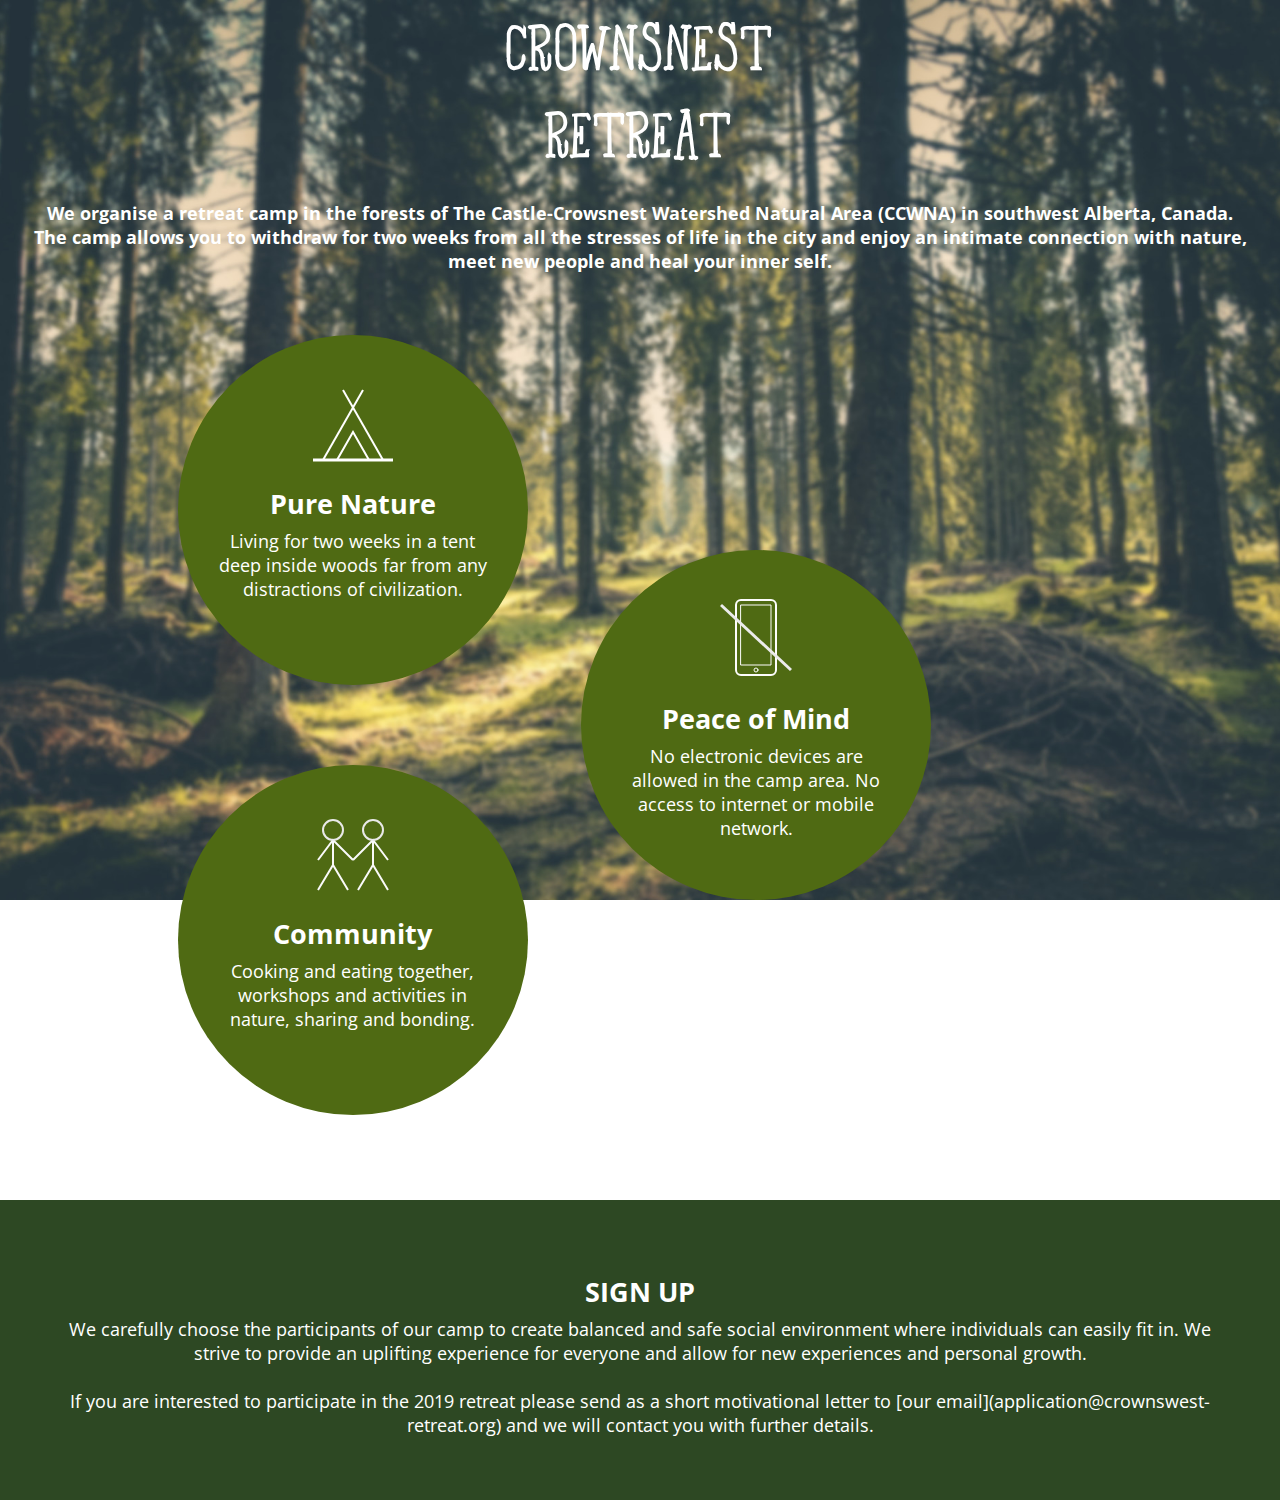
<file: index.html>
<!DOCTYPE html>
<html lang="en">
  <head>
    <meta charset="UTF-8" />
    <meta http-equiv="X-UA-Compatible" content="IE=edge" />
    <meta name="viewport" content="width=device-width, initial-scale=1.0" />
    <link rel="preconnect" href="https://fonts.googleapis.com" />
    <link rel="preconnect" href="https://fonts.gstatic.com" crossorigin />
    <link
      href="https://fonts.googleapis.com/css2?family=Open+Sans:wght@400;700&display=swap"
      rel="stylesheet"
    />
    <link rel="stylesheet" href="style.css" />
    <title>Crownsnest Retreat</title>
  </head>
  <body>
    <header class="header">
      <h1 class="header header__title">Crownsnest<br />Retreat</h1>

      <p class="header header__content">
        We organise a retreat camp in the forests of The Castle-Crowsnest
        Watershed Natural Area (CCWNA) in southwest Alberta, Canada. The camp
        allows you to withdraw for two weeks from all the stresses of life in
        the city and enjoy an intimate connection with nature, meet new people
        and heal your inner self.
      </p>
    </header>

    <main class="main-section">
      <section class="section section-nature">
        <div class="section-logo">
          <?xml version="1.0" encoding="UTF-8"?>
          <svg
            width="100"
            height="100"
            version="1.1"
            viewBox="0 0 100 100"
            xmlns="http://www.w3.org/2000/svg"
          >
            <g transform="translate(0 -1022.5)" fill="none" stroke="#fff">
              <path d="m10 1112.5h80" stroke-width="3" />
              <g stroke-width="2">
                <path d="m20 1112.5 40-70" />
                <path d="m80 1112.5-40-70" />
                <path d="m34 1112.5 16-28 16 28" />
              </g>
            </g>
          </svg>
        </div>
        <h2 class="section-title">Pure Nature</h2>
        <p class="section-blurb">
          Living for two weeks in a tent deep inside woods far from any
          distractions of civilization.
        </p>
      </section>

      <section class="section section-peace">
        <div class="section-logo">
          <?xml version="1.0" encoding="UTF-8"?>
          <svg
            width="100"
            height="100"
            version="1.1"
            viewBox="0 0 100 100"
            xmlns="http://www.w3.org/2000/svg"
          >
            <g transform="translate(0 -1022.5)" fill="none">
              <g stroke="#fff" stroke-linecap="round" stroke-linejoin="round">
                <rect
                  x="30"
                  y="1037.5"
                  width="40"
                  height="75"
                  rx="5"
                  ry="5"
                  opacity=".99"
                  stroke-width="2"
                />
                <rect
                  x="35"
                  y="1042.5"
                  width="30"
                  height="60"
                  rx="0"
                  ry="0"
                  opacity=".99"
                />
                <circle cx="50" cy="1107.5" r="2" opacity=".99" />
              </g>
              <path d="m15 1042.5 70 65" stroke="#ebebeb" stroke-width="3" />
            </g>
          </svg>
        </div>
        <h2 class="section-title">Peace of Mind</h2>
        <p class="section-blurb">
          No electronic devices are allowed in the camp area. No access to
          internet or mobile network.
        </p>
      </section>

      <section class="section section-community">
        <div class="section-logo">
          <?xml version="1.0" encoding="UTF-8"?>
          <?xml version="1.0" encoding="UTF-8"?>
          <svg
            width="100"
            height="100"
            version="1.1"
            viewBox="0 0 100 100"
            xmlns="http://www.w3.org/2000/svg"
          >
            <g transform="translate(0 -1022.5)" fill="none" stroke-width="2">
              <g stroke="#fafafa">
                <path d="m15 1112.5 15-25 15 25" />
                <path d="m30 1062.5v25" />
                <path d="m15 1082.5 15-20 20 20" />
              </g>
              <circle
                cx="30"
                cy="1052.5"
                r="10"
                opacity=".99"
                stroke="#ebebeb"
                stroke-linecap="round"
                stroke-linejoin="round"
              />
              <g stroke="#fafafa">
                <path d="m55 1112.5 15-25 15 25" />
                <path d="m70 1062.5v25" />
                <path d="m50 1082.5 20-20 15 20" />
              </g>
              <circle
                cx="70"
                cy="1052.5"
                r="10"
                opacity=".99"
                stroke="#ebebeb"
                stroke-linecap="round"
                stroke-linejoin="round"
              />
            </g>
          </svg>
        </div>
        <h2 class="section-title">Community</h2>
        <p class="section-blurb">
          Cooking and eating together, workshops and activities in nature,
          sharing and bonding.
        </p>
      </section>
    </main>

    <footer class="footer">
      <h2 class="section-title">SIGN UP</h2>
      <p class="section-blurb footer-section-blurb">
        We carefully choose the participants of our camp to create balanced and
        safe social environment where individuals can easily fit in. We strive
        to provide an uplifting experience for everyone and allow for new
        experiences and personal growth.<br /><br />

        If you are interested to participate in the 2019 retreat please send as
        a short motivational letter to [our
        email](application@crownswest-retreat.org) and we will contact you with
        further details.
      </p>
    </footer>
  </body>
</html>
</file>
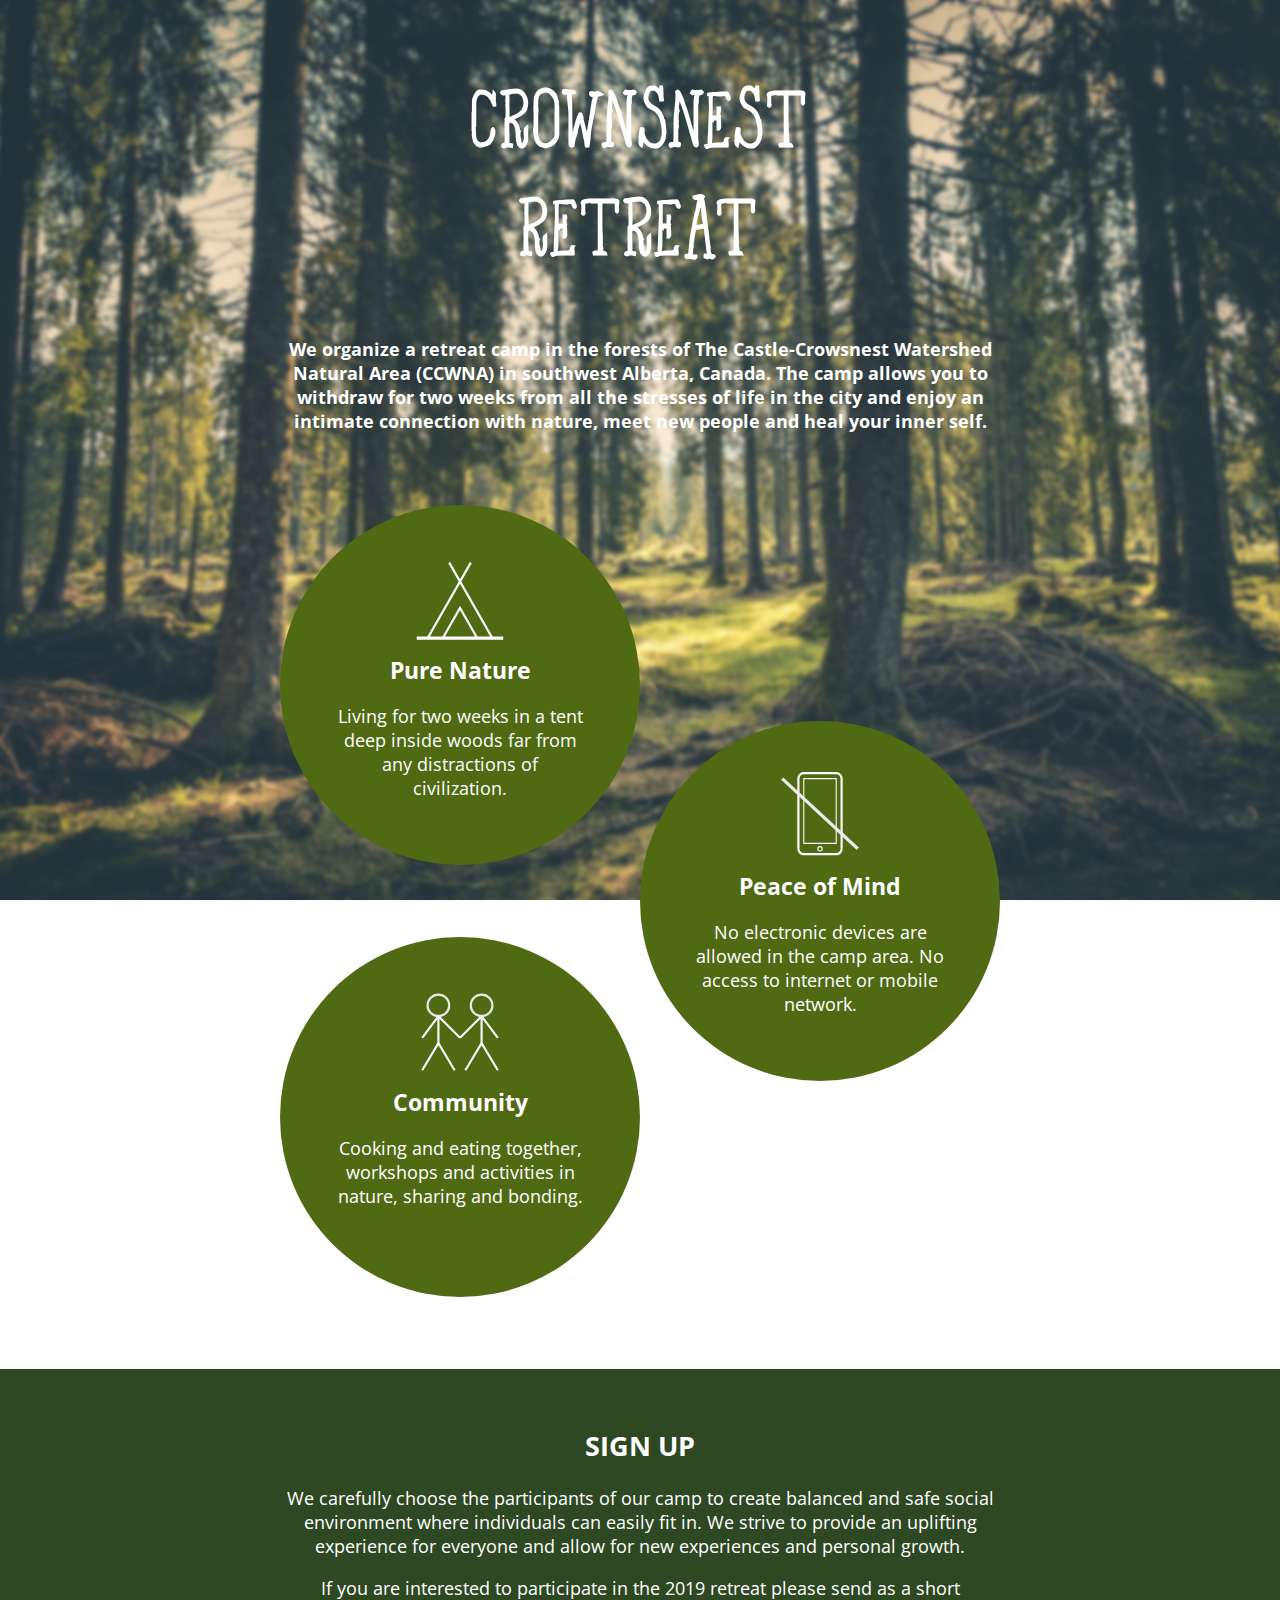
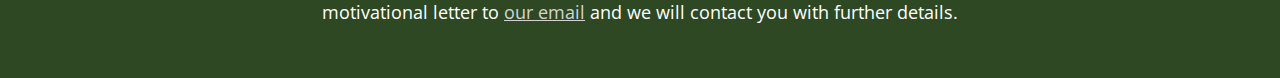
<file: solution/index.html>
<!DOCTYPE html>
<html lang="en">
  <head>
    <meta charset="UTF-8" />
    <meta name="viewport" content="width=device-width, initial-scale=1.0" />
    <meta http-equiv="X-UA-Compatible" content="ie=edge" />
    <link
      rel="stylesheet"
      href="https://fonts.googleapis.com/css?family=Open+Sans:400,700"
    />
    <link rel="stylesheet" href="style.css" />
    <title>Crownsnest Retreat</title>
  </head>

  <body>
    <header>
      <h1>CROWNSNEST<br />RETREAT</h1>
    </header>

    <main>
      <div class="container">
        <div class="intro">
          We organize a retreat camp in the forests of The Castle-Crowsnest
          Watershed Natural Area (CCWNA) in southwest Alberta, Canada. The camp
          allows you to withdraw for two weeks from all the stresses of life in
          the city and enjoy an intimate connection with nature, meet new people
          and heal your inner self.
        </div>
        <div class="bubble bubble-left">
          <img src="img/tent.svg" alt="Tent" />
          <h2>Pure Nature</h2>
          <p>
            Living for two weeks in a tent deep inside woods far from any
            distractions of civilization.
          </p>
        </div>

        <div class="bubble bubble-right">
          <img src="img/cell.svg" alt="No cell phone" />
          <h2>Peace of Mind</h2>
          <p>
            No electronic devices are allowed in the camp area. No access to
            internet or mobile network.
          </p>
        </div>

        <div class="bubble bubble-left">
          <img src="img/community.svg" alt="Community" />
          <h2>Community</h2>
          <p>
            Cooking and eating together, workshops and activities in nature,
            sharing and bonding.
          </p>
        </div>
      </div>

      <div class="sign-up">
        <div class="container">
          <h2>SIGN UP</h2>
          <p>
            We carefully choose the participants of our camp to create balanced
            and safe social environment where individuals can easily fit in. We
            strive to provide an uplifting experience for everyone and allow for
            new experiences and personal growth.
          </p>
          <p>
            If you are interested to participate in the 2019 retreat please send
            as a short motivational letter to
            <a href="mailto:application@crownswest-retreat.org">our email</a>
            and we will contact you with further details.
          </p>
        </div>
      </div>
    </main>
  </body>
</html>
</file>
<file: style.css>
@font-face {
  font-family: "From the Woods";
  src: url("graphics/FromtheWoods-Regular.woff2") format("woff2");
  font-weight: lighter;
  font-style: normal;
  font-display: swap;
}

* {
  box-sizing: border-box;
  margin: 0;
  padding: 0;
}

html {
  font-family: sans-serif;
  font-family: "Open Sans", sans-serif;
  font-size: 18px;
  text-align: center;
  color: white;
  min-height: 100vh;
  background: white url("graphics/bg.jpg") center/cover no-repeat fixed;
}

body {
  display: flex;
  flex-flow: column nowrap;
  width: 100%;
}

.header {
  width: 100%;
  height: 300px;
  font-weight: bold;
  display: flex;
  flex-flow: column nowrap;
  justify-content: center;
  align-content: center;
  align-items: center;
}

.header__title {
  font-family: "From the Woods", sans-serif;
  font-size: 4em;
  letter-spacing: 0.05em;
}

.header__content {
  width: 95%;
}

.main-section {
  width: 90%;
  height: 900px;
}

.section {
  width: 350px;
  height: 350px;
  margin: 5px;
  background-color: #4f6a13;
  border-radius: 50%;
  display: flex;
  flex-flow: column nowrap;
  justify-content: flex-start;
  align-items: center;
  align-content: center;
}

.section-logo {
  padding-top: 35px;
}

.section-title {
  margin: 10px 0 7px 0;
}

.section-blurb {
  width: 280px;
  margin: 0;
  padding: 0;
}

.section-nature {
  position: relative;
  top: 30px;
  left: 15%;
}

.section-peace {
  position: relative;
  top: -110px;
  left: 50%;
  z-index: 2;
}

.section-community {
  position: relative;
  top: -250px;
  left: 15%;
}

.footer {
  width: 100%;
  height: 300px;
  display: flex;
  flex-flow: column nowrap;
  justify-content: center;
  align-content: center;
  align-items: center;
  background-color: #2d4823;
}

footer .footer-section-blurb {
  width: 90%;
}
</file>
<file: solution/style.css>
@font-face {
  font-family: "From the Woods";
  src: url("fonts/FromtheWoods-Regular.woff2") format("woff2");
  font-weight: normal;
  font-style: normal;
}

* {
  box-sizing: border-box;
}

html {
  font-family: "Open Sans", sans-serif;
  font-size: 18px;
}

body {
  margin: 0;
  min-height: 100vh;
  background: white url("img/bg.jpg") center/cover no-repeat fixed;
  color: white;
}

.container {
  margin: 0 auto;
  width: 40em;
}

header h1 {
  font-family: "From the Woods", serif;
  font-size: 5rem;
  letter-spacing: 5px;
  text-align: center;
}

.intro {
  margin-bottom: 12rem;
  font-weight: bold;
  text-align: center;
}

.bubble {
  width: 20rem;
  height: 20rem;
  border-radius: 10rem;
  padding: 2rem 3rem;
  margin-top: -8rem;
  background-color: #4f6a13;
  color: white;
  text-align: center;
}

.bubble img {
  width: 6rem;
  height: 6rem;
}

.bubble h2 {
  margin: 0;
  font-size: 1.3rem;
}

.bubble-right {
  position: relative;
  left: 20rem;
}

.sign-up {
  margin-top: 4rem;
  padding: 2rem 0;
  background-color: #2d4823;
  text-align: center;
}

.sign-up a {
  color: #d3d3d3;
}
</file>
